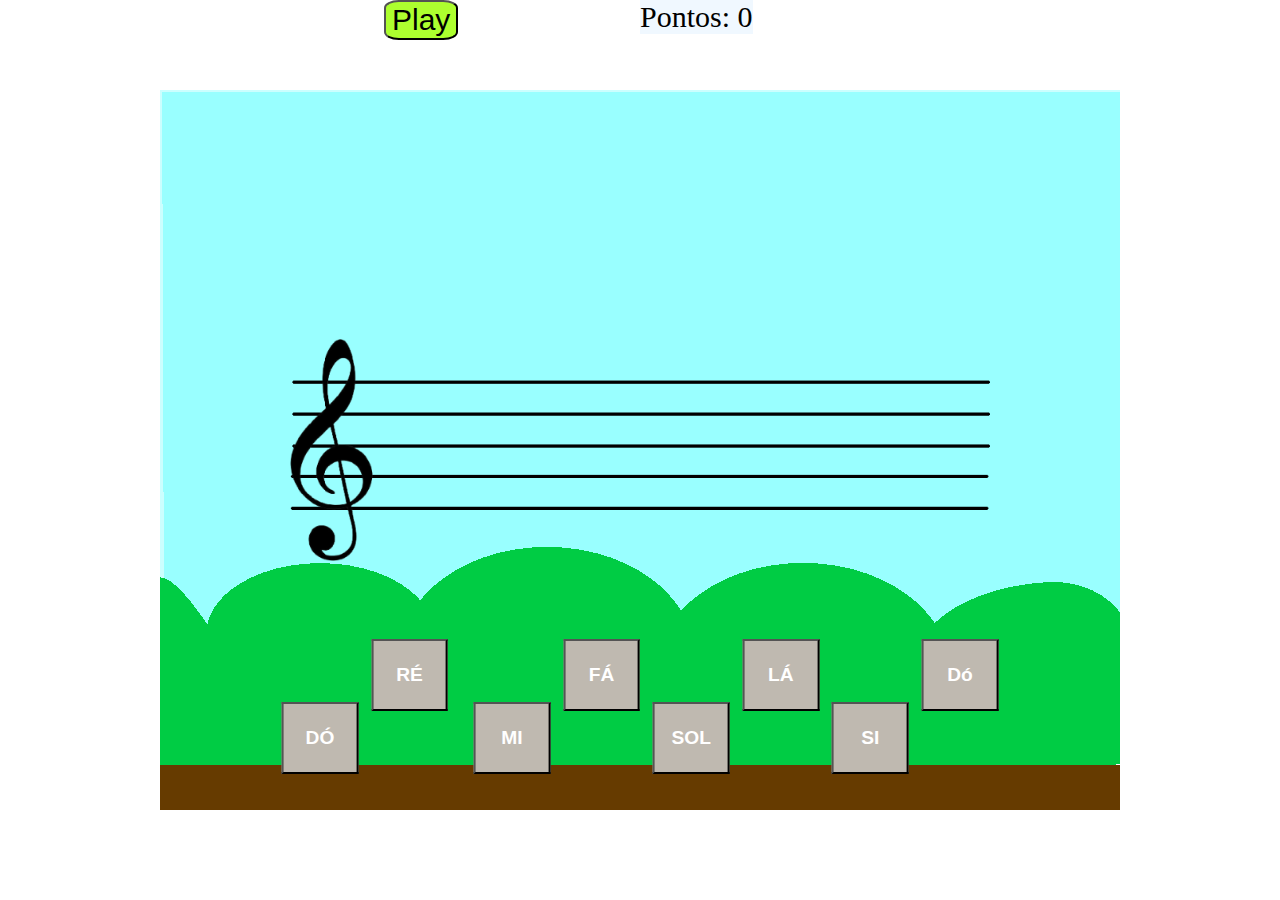
<file: index.html>
<!DOCTYPE html>
<html lang="en">
<head>
    <meta charset="UTF-8">
    <meta name="viewport" content="width=device-width, initial-scale=1.0">
    <title>Clave de Sol</title>
    <link rel="stylesheet" href="style.css">
    <link rel="icon" href="clave.ico" type="image/x-icon">
</head>
<body>
    <img id="fundo" src="imagens/bluesky.png">
    <img id="pauta" src="imagens/clave.png">
    <div class="escala">
        <button id="nota0" class="nota"><strong>DÓ</strong></button>
        <button id="nota1" class="nota"><strong>RÉ</strong></button>
        <button id="nota2" class="nota"><strong>MI</strong></button>
        <button id="nota3" class="nota"><strong>FÁ</strong></button>
        <button id="nota4" class="nota"><strong>SOL</strong></button>
        <button id="nota5" class="nota"><strong>LÁ</strong></button>
        <button id="nota6" class="nota"><strong>SI</strong></button>
        <button id="nota7" class="nota"><strong>Dó</strong></button>
    </div>
    <div class="notas">
        <div id="notaDo"></div>
        <div id="notaRe"></div>
        <div id="notaMi"></div>
        <div id="notaFa"></div>
        <div id="notaSol"></div>
        <div id="notaLa"></div>
        <div id="notaSi"></div>
        <div id="notaDoo"></div>
    </div>
    <div class="audio">
        <audio id="audio0" src="sons/C_Piano.wav"></audio>
        <audio id="audio1" src="sons/D_Piano.wav"></audio>
        <audio id="audio2" src="sons/E_Piano.wav"></audio>
        <audio id="audio3" src="sons/F_Piano.wav"></audio>
        <audio id="audio4" src="sons/G_Piano.wav"></audio>
        <audio id="audio5" src="sons/A_Piano.wav"></audio>
        <audio id="audio6" src="sons/B_Piano.wav"></audio>
        <audio id="audio7" src="sons/C2_Piano.wav"></audio>
        <audio id="audioErro" src="sons/notaErro.wav"></audio>
    </div>    
    <img id="fundoErro" src="imagens/tela.png">
    <div id="pontuacao">Pontos: 0</div>
    <button id="play">Play</button>
    <a href="index_.html"><button id="parar">Parar</button></a>
    <script src="notas.js"></script>
</body>
</html>
</file>
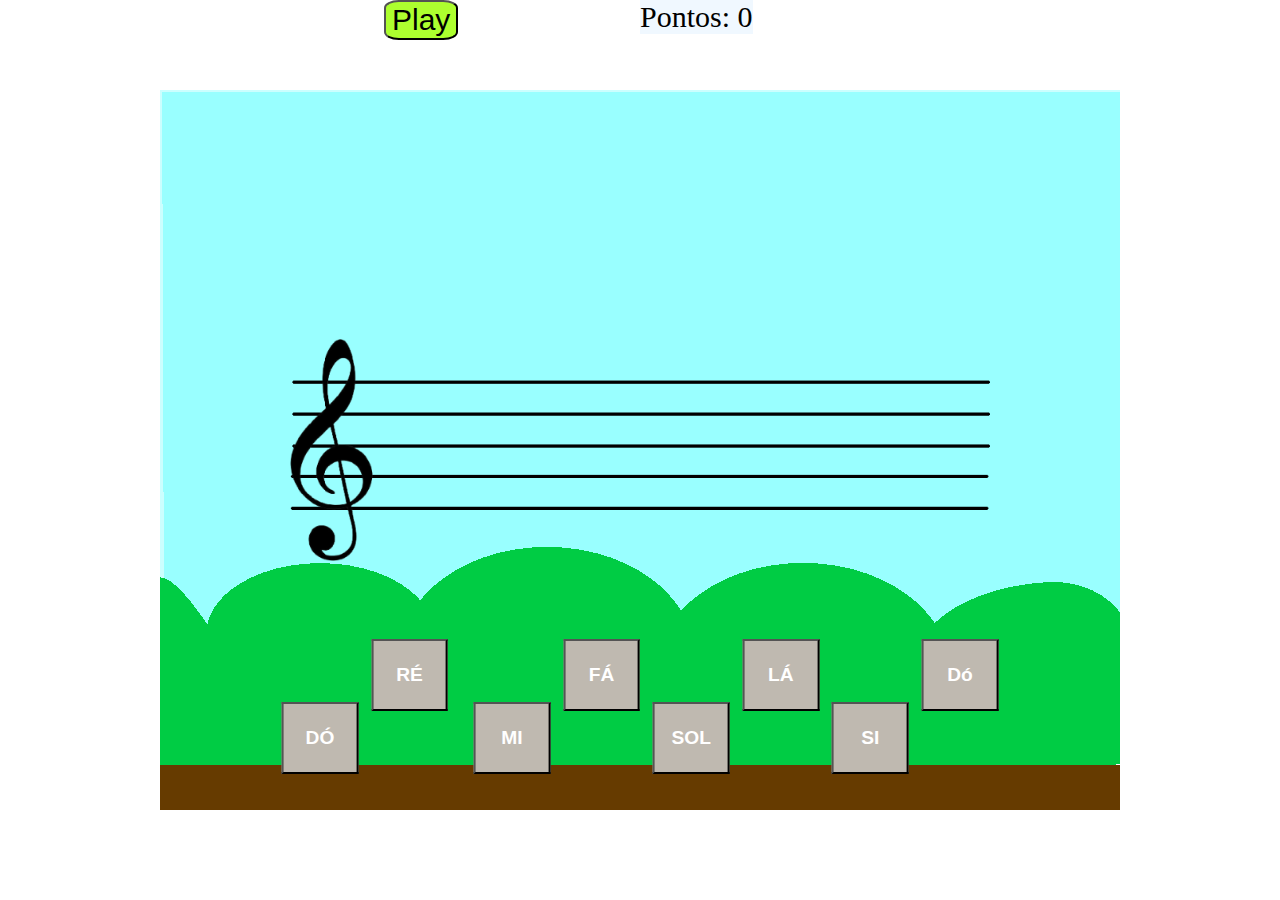
<file: index_.html>
<!DOCTYPE html>
<html lang="en">
<head>
    <meta charset="UTF-8">
    <meta name="viewport" content="width=device-width, initial-scale=1.0">
    <title>Clave de Sol</title>
    <link rel="stylesheet" href="style.css">
    <link rel="icon" href="clave.ico" type="image/x-icon">
</head>
<body>
    <img id="fundo" src="imagens/bluesky.png">
    <img id="pauta" src="imagens/clave.png">
    <div class="escala">
        <button id="nota0" class="nota"><strong>DÓ</strong></button>
        <button id="nota1" class="nota"><strong>RÉ</strong></button>
        <button id="nota2" class="nota"><strong>MI</strong></button>
        <button id="nota3" class="nota"><strong>FÁ</strong></button>
        <button id="nota4" class="nota"><strong>SOL</strong></button>
        <button id="nota5" class="nota"><strong>LÁ</strong></button>
        <button id="nota6" class="nota"><strong>SI</strong></button>
        <button id="nota7" class="nota"><strong>Dó</strong></button>
    </div>
    <div class="notas">
        <div id="notaDo"></div>
        <div id="notaRe"></div>
        <div id="notaMi"></div>
        <div id="notaFa"></div>
        <div id="notaSol"></div>
        <div id="notaLa"></div>
        <div id="notaSi"></div>
        <div id="notaDoo"></div>
    </div>
    <div class="audio">
        <audio id="audio0" src="sons/C_Piano.wav"></audio>
        <audio id="audio1" src="sons/D_Piano.wav"></audio>
        <audio id="audio2" src="sons/E_Piano.wav"></audio>
        <audio id="audio3" src="sons/F_Piano.wav"></audio>
        <audio id="audio4" src="sons/G_Piano.wav"></audio>
        <audio id="audio5" src="sons/A_Piano.wav"></audio>
        <audio id="audio6" src="sons/B_Piano.wav"></audio>
        <audio id="audio7" src="sons/C2_Piano.wav"></audio>
        <audio id="audioErro" src="sons/notaErro.wav"></audio>
    </div>    
    <img id="fundoErro" src="imagens/tela.png">
    <div id="pontuacao">Pontos: 0</div>
    <button id="play">Play</button>
    <a href="index.html"><button id="parar">Parar</button></a>
    <script src="notas.js"></script>
</body>
</html>
</file>
<file: style.css>
#pontuacao{
    position: absolute;
    left: 50%;
    top: 0;
    z-index: 8;
    font-size: 30px;
    font-weight: 400;
    background-color: aliceblue;
}

#play{
    position: absolute;
    left: 30%;
    top: 0;
    z-index: 8;
    border-radius: 20%;
    font-size: 30px;
    font-weight: 400;
    background-color: greenyellow;
}

#parar{
    position: absolute;
    left: 30%;
    top: 0;
    z-index: 8;
    border-radius: 20%;
    font-size: 30px;
    font-weight: 400;
    background-color: rgb(253, 47, 47);
    display: none;
}

#notaDo {
    width: 30px;
    height: 30px;
    background-color: red;
    position: absolute;
    top: 65%;
    transform: translateY(-50%);
    border-radius: 100%;
    z-index: 8;
    display: none;
}

#notaRe {
    width: 30px;
    height: 30px;
    background-color: orange;
    position: absolute;
    top: 63%;
    transform: translateY(-50%);
    border-radius: 100%;
    z-index: 8;
    display: none;
}

#notaMi {
    width: 30px;
    height: 30px;
    background-color: yellow;
    position: absolute;
    top: 60%;
    transform: translateY(-50%);
    border-radius: 100%;
    z-index: 8;
    display: none;
}

#notaFa {
    width: 30px;
    height: 30px;
    background-color: greenyellow;
    position: absolute;
    top: 57.5%;
    transform: translateY(-50%);
    border-radius: 100%;
    z-index: 8;
    display: none;
}

#notaSol {
    width: 30px;
    height: 30px;
    background-color: green;
    position: absolute;
    top: 55%;
    transform: translateY(-50%);
    border-radius: 100%;
    z-index: 8;
    display: none;
}

#notaLa {
    width: 30px;
    height: 30px;
    background-color: violet;
    position: absolute;
    top: 52%;
    transform: translateY(-50%);
    border-radius: 100%;
    z-index: 8;
    display: none;
}

#notaSi {
    width: 30px;
    height: 30px;
    background-color: purple;
    position: absolute;
    top: 49%;
    transform: translateY(-50%);
    border-radius: 100%;
    z-index: 8;
    display: none;
}

#notaDoo {
    width: 30px;
    height: 30px;
    background-color: rgb(194, 0, 65);
    position: absolute;
    top: 46.5%;
    transform: translateY(-50%);
    border-radius: 100%;
    z-index: 8;
    display: none;
}

@keyframes moveLeft {
    from {
        left: 78%;
    }
    to {
        left: 20%;
    }
}


#fundo{
    width: auto;
    height: auto;
    position: absolute;
    top: 50%;
    left: 50%;
    transform: translate(-50%, -50%);
    z-index: 1;
    object-fit: contain;
}

#pauta{
    width: 700px;
    height: 700px;
    position: absolute;
    top: 50%;
    left: 50%;
    transform: translate(-50%, -50%);
    z-index: 2;
    object-fit: contain;
}

#nota0 {
    background-color: hsl(35, 11%, 72%);
    font-size: 1.2em;
    color:hsl(30, 2%, 100%);
    width: 6%;
    height: 8%;
    position: absolute;
    top: 82%;
    left: 25%;
    transform: translate(-50%, -50%);
    z-index: 3;
    object-fit: contain;
}

#nota1 {
    background-color: hsl(35, 11%, 72%);
    font-size: 1.2em;
    color:hsl(30, 2%, 100%);
    width: 6%;
    height: 8%;
    position: absolute;
    top: 75%;
    left: 32%;
    transform: translate(-50%, -50%);
    z-index: 3;
    object-fit: contain;
}

#nota2 {
    background-color: hsl(35, 11%, 72%);
    font-size: 1.2em;
    color:hsl(30, 2%, 100%);
    width: 6%;
    height: 8%;
    position: absolute;
    top: 82%;
    left: 40%;
    transform: translate(-50%, -50%);
    z-index: 3;
    object-fit: contain;
}

#nota3 {
    background-color: hsl(35, 11%, 72%);
    font-size: 1.2em;
    color:hsl(30, 2%, 100%);
    width: 6%;
    height: 8%;
    position: absolute;
    top: 75%;
    left: 47%;
    transform: translate(-50%, -50%);
    z-index: 3;
    object-fit: contain;
}

#nota4 {
    background-color: hsl(35, 11%, 72%);
    font-size: 1.2em;
    color:hsl(30, 2%, 100%);
    width: 6%;
    height: 8%;
    position: absolute;
    top: 82%;
    left: 54%;
    transform: translate(-50%, -50%);
    z-index: 3;
    object-fit: contain;
}

#nota5 {
    background-color: hsl(35, 11%, 72%);
    font-size: 1.2em;
    color:hsl(30, 2%, 100%);
    width: 6%;
    height: 8%;
    position: absolute;
    top: 75%;
    left: 61%;
    transform: translate(-50%, -50%);
    z-index: 3;
    object-fit: contain;
}

#nota6 {
    background-color: hsl(35, 11%, 72%);
    font-size: 1.2em;
    color:hsl(30, 2%, 100%);
    width: 6%;
    height: 8%;
    position: absolute;
    top: 82%;
    left: 68%;
    transform: translate(-50%, -50%);
    z-index: 3;
    object-fit: contain;
}

#nota7 {
    background-color: hsl(35, 11%, 72%);
    font-size: 1.2em;
    color:hsl(30, 2%, 100%);
    width: 6%;
    height: 8%;
    position: absolute;
    top: 75%;
    left: 75%;
    transform: translate(-50%, -50%);
    z-index: 3;
    object-fit: contain;
}

#fundoErro{
    display:none
}

@media screen and (max-width: 700px){
    #fundoErro{
        display: block;
        width: auto;
        height: auto;
        position: absolute;
        z-index: 10;
        left: 0;
        top: 0;
    }
}

@media screen and (min-width: 700px) and (max-width: 935px) {
    #pontuacao{
        position: absolute;
        left: 50%;
        top: 0;
        z-index: 8;
        font-size: 30px;
        font-weight: 400;
        background-color: aliceblue;
    }
    
    #notaDo {
        width: 30px;
        height: 30px;
        background-color: red;
        position: absolute;
        top: 63.5%;
        transform: translateY(-50%);
        border-radius: 100%;
        z-index: 8;
        display: none;
    }
    
    #notaRe {
        width: 30px;
        height: 30px;
        background-color: orange;
        position: absolute;
        top: 58.5%;
        transform: translateY(-50%);
        border-radius: 100%;
        z-index: 8;
        display: none;
    }
    
    #notaMi {
        width: 30px;
        height: 30px;
        background-color: yellow;
        position: absolute;
        top: 54.5%;
        transform: translateY(-50%);
        border-radius: 100%;
        z-index: 8;
        display: none;
    }
    
    #notaFa {
        width: 30px;
        height: 30px;
        background-color: greenyellow;
        position: absolute;
        top: 49%;
        transform: translateY(-50%);
        border-radius: 100%;
        z-index: 8;
        display: none;
    }
    
    #notaSol {
        width: 30px;
        height: 30px;
        background-color: green;
        position: absolute;
        top: 44.5%;
        transform: translateY(-50%);
        border-radius: 100%;
        z-index: 8;
        display: none;
    }
    
    #notaLa {
        width: 30px;
        height: 30px;
        background-color: violet;
        position: absolute;
        top: 39%;
        transform: translateY(-50%);
        border-radius: 100%;
        z-index: 8;
        display: none;
    }
    
    #notaSi {
        width: 30px;
        height: 30px;
        background-color: purple;
        position: absolute;
        top: 34%;
        transform: translateY(-50%);
        border-radius: 100%;
        z-index: 8;
        display: none;
    }
    
    #notaDoo {
        width: 30px;
        height: 30px;
        background-color: rgb(194, 0, 65);
        position: absolute;
        top: 29%;
        transform: translateY(-50%);
        border-radius: 100%;
        z-index: 8;
        display: none;
    }
    
    @keyframes moveLeft {
        from {
            left: 100%;
        }
        to {
            left: -1%;
        }
    }
    
    
    #fundo{
        width: auto;
        height: auto;
        position: absolute;
        top: 50%;
        left: 50%;
        transform: translate(-50%, -50%);
        z-index: 1;
        object-fit: contain;
    }
    
    #pauta{
        width: 700px;
        height: 700px;
        position: absolute;
        top: 35%;
        left: 50%;
        transform: translate(-50%, -50%);
        z-index: 2;
        object-fit: contain;
    }
    
    #nota0 {
        background-color: hsl(35, 11%, 72%);
        font-size: 1.2em;
        color:hsl(30, 2%, 100%);
        width: 6%;
        height: 8%;
        position: absolute;
        top: 82%;
        left: 25%;
        transform: translate(-50%, -50%);
        z-index: 3;
        object-fit: contain;
    }
    
    #nota1 {
        background-color: hsl(35, 11%, 72%);
        font-size: 1.2em;
        color:hsl(30, 2%, 100%);
        width: 6%;
        height: 8%;
        position: absolute;
        top: 75%;
        left: 32%;
        transform: translate(-50%, -50%);
        z-index: 3;
        object-fit: contain;
    }
    
    #nota2 {
        background-color: hsl(35, 11%, 72%);
        font-size: 1.2em;
        color:hsl(30, 2%, 100%);
        width: 6%;
        height: 8%;
        position: absolute;
        top: 82%;
        left: 40%;
        transform: translate(-50%, -50%);
        z-index: 3;
        object-fit: contain;
    }
    
    #nota3 {
        background-color: hsl(35, 11%, 72%);
        font-size: 1.2em;
        color:hsl(30, 2%, 100%);
        width: 6%;
        height: 8%;
        position: absolute;
        top: 75%;
        left: 47%;
        transform: translate(-50%, -50%);
        z-index: 3;
        object-fit: contain;
    }
    
    #nota4 {
        background-color: hsl(35, 11%, 72%);
        font-size: 1em;
        color:hsl(30, 2%, 100%);
        width: 6%;
        height: 8%;
        position: absolute;
        top: 82%;
        left: 54%;
        transform: translate(-50%, -50%);
        z-index: 3;
        object-fit: contain;
    }
    
    #nota5 {
        background-color: hsl(35, 11%, 72%);
        font-size: 1.2em;
        color:hsl(30, 2%, 100%);
        width: 6%;
        height: 8%;
        position: absolute;
        top: 75%;
        left: 61%;
        transform: translate(-50%, -50%);
        z-index: 3;
        object-fit: contain;
    }
    
    #nota6 {
        background-color: hsl(35, 11%, 72%);
        font-size: 1.2em;
        color:hsl(30, 2%, 100%);
        width: 6%;
        height: 8%;
        position: absolute;
        top: 82%;
        left: 68%;
        transform: translate(-50%, -50%);
        z-index: 3;
        object-fit: contain;
    }
    
    #nota7 {
        background-color: hsl(35, 11%, 72%);
        font-size: 1.2em;
        color:hsl(30, 2%, 100%);
        width: 6%;
        height: 8%;
        position: absolute;
        top: 75%;
        left: 75%;
        transform: translate(-50%, -50%);
        z-index: 3;
        object-fit: contain;
    }
    
    #fundoErro{
        display:none
    }
    
  }
</file>
